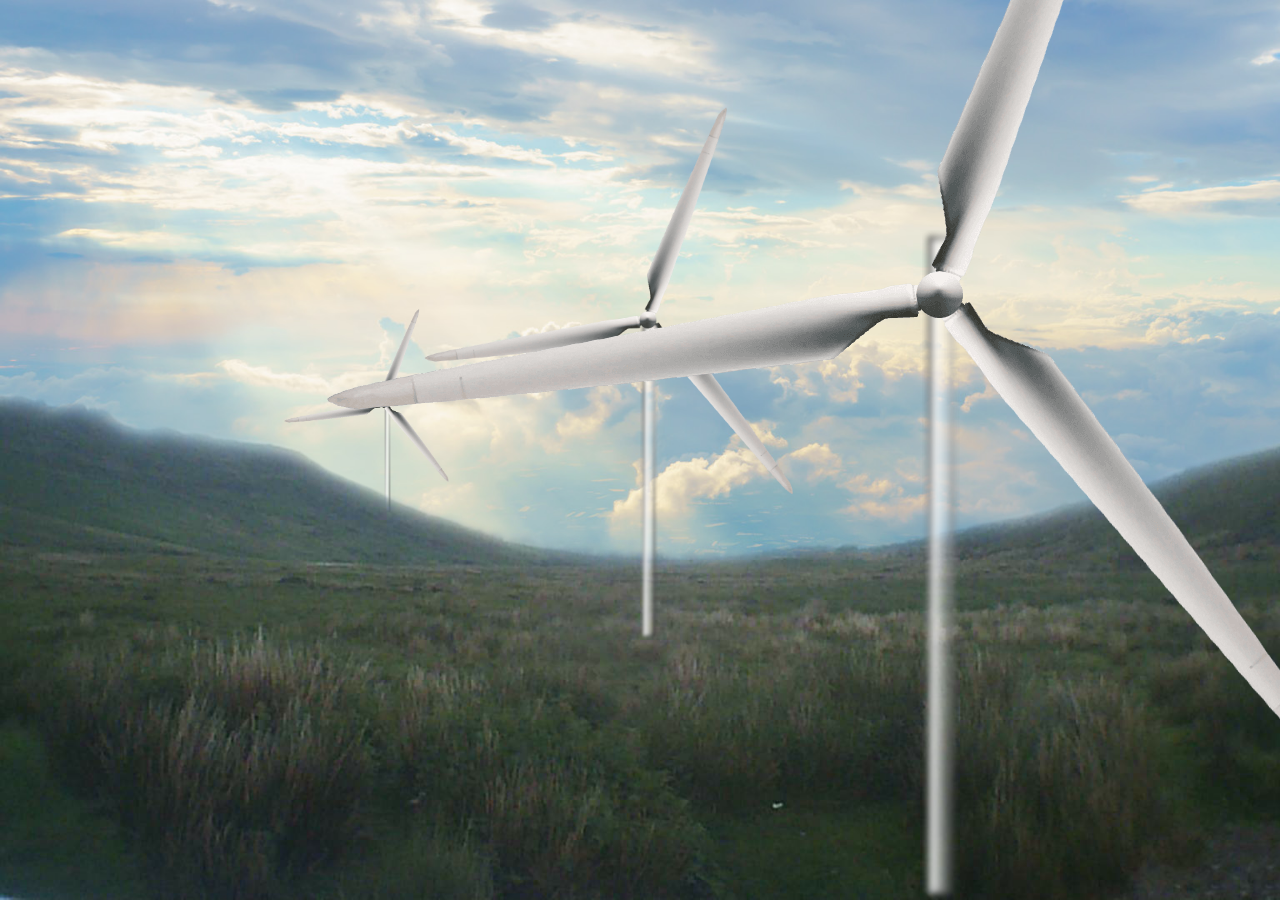
<file: windTurbines.html>
<html>
	<head>
		<title>WindTurbines</title>
		<style>
			*{
				margin:0;
				padding:0;
			}
			.sky{
				height: 100vh;
				width: 100%;
				background-image: url(images/sky.jpg);
				background-size: cover;
				background-position:center;
				position: relative;
				overflow-x: hidden;
			}
			.fore{
				height: 100vh;
				width: 100%;
				
				background-image: url(images/hills.png);
				background-size: cover;
				background-position:center;
				position: relative;
				
				z-index: 1;
				
			}
			.pole{
				width:55px;
				left:72%;
				bottom: 0%;
				
				position: absolute;
				z-index: 2;
			}
			
			
			.pole1{
				height: 75%;
				width: 70%
			}
			
			.pole2{
				width:55px;
				left:50%;
				bottom: 29%;
				
				position: absolute;
				z-index: 1;
			}
			.pol2{
				height: 33%;
				width: 33%;
			}
			
			.pole3{
				width:55px;
				left:30%;
				bottom: 43%;
				
				position: absolute;
				z-index: 0;
			}
			.pol3{
				height: 15%;
				width: 13%;
			}
			.blades{
				left:34%;
				
				top: -82%;
				transform: translateX(-50%);
				position: absolute;
				z-index: 2;
			}
			.blades img{
				
				animation: blades 4s linear infinite;
				
			}
			@keyframes blades{
				100%{
					transform: rotate(360deg); 
				}
			}
			
			.blades2{
				left:15.4%;
				
				top: -72%;
				transform: translateX(-50%);
				position: absolute;
				z-index: 1;
			}
			
			@media only screen and (max-width:1959px){
			
			}
			
			.blades2 img{
				
				width: 28em;
				animation: blades2 6s linear infinite;
			}
			
			@keyframes blades2{
				100%{
					transform: rotate(360deg); 
				}
			}
			
			.blades3{
				left:0;
				
				top: -67.9%;
				transform: translateX(-50%);
				position: absolute;
				z-index: 0;
			}
			
			.blades3 img{
				
				width: 12.5em;
				animation: blades2 5s linear infinite;
			}
			
			@keyframes blades3{
				100%{
					transform: rotate(360deg); 
				}
			}
			
			
		</style>
	</head>
	<body>
		<div class="sky">
			<div class="fore"></div>
			<div class="pole">
					<img src="images/rect.png" class="pole1" >
					<div class="blades">
					<img src="images/blades.png" >
				</div>
			</div>
			
			<div class="pole2">
					<img src="images/rect.png" class="pol2" >
					<div class="blades2">
					<img src="images/blades.png" >
				</div>
			</div>
			
			<div class="pole3">
					<img src="images/rect.png" class="pol3" >
					<div class="blades3">
					<img src="images/blades.png" >
				</div>
			</div>
			
			
			
			
			
		</div>
	
	</body>
</html>
</file>
